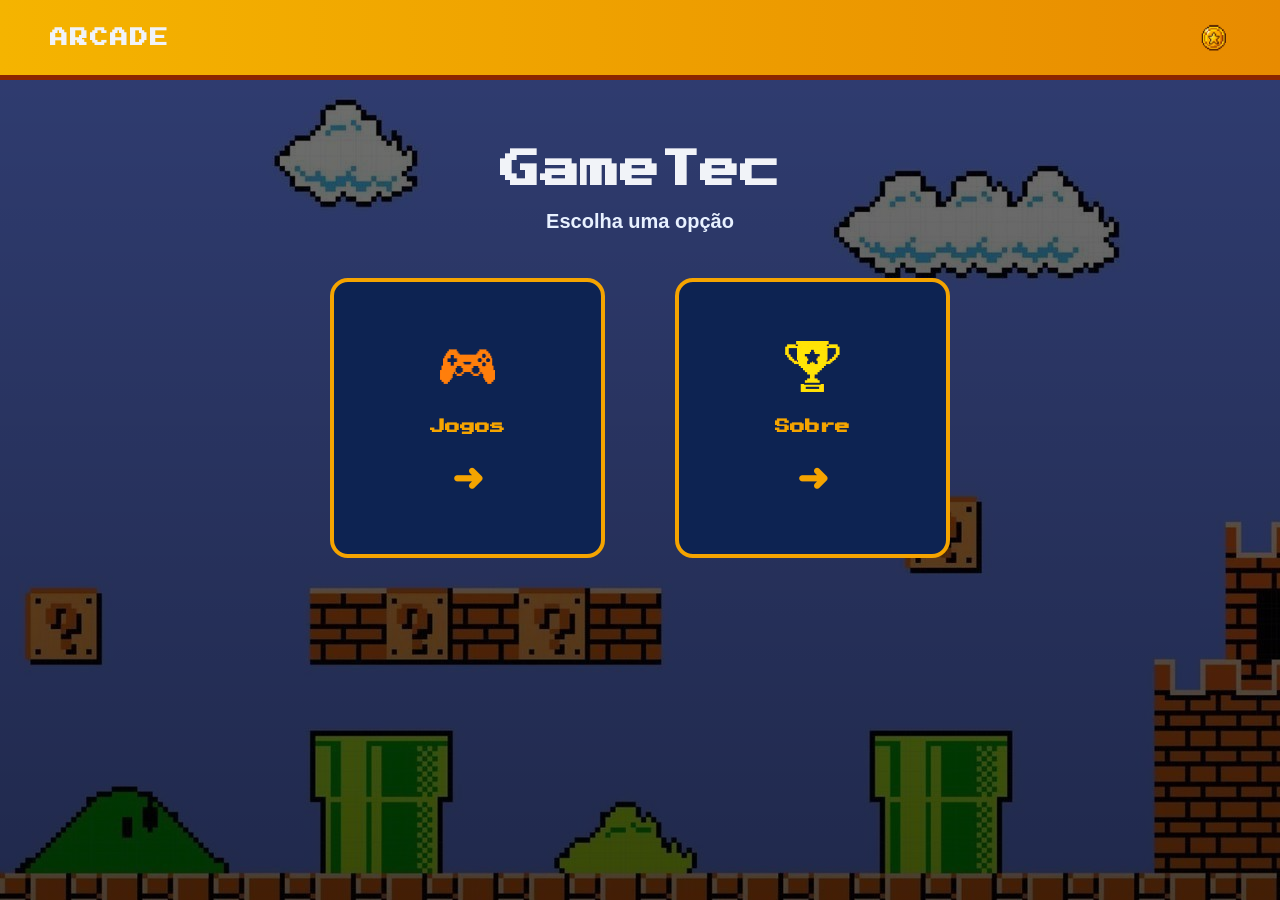
<file: index.html>
<!DOCTYPE html>
<html lang="pt-BR">
<head>
    <meta charset="UTF-8">
    <meta name="viewport" content="width=device-width, initial-scale=1.0">
    <title>Arcade</title>
    <link rel="stylesheet" href="/css/style.css">
    <link rel="preconnect" href="https://fonts.googleapis.com">
    <link rel="preconnect" href="https://fonts.gstatic.com" crossorigin>
    <link href="https://fonts.googleapis.com/css2?family=Press+Start+2P&display=swap" rel="stylesheet">
</head>
<body>
    <header class="cabecalho">
        <div class="logo">
            <h1>ARCADE</h1>
        </div>
        <div class="usuario">
            <img src="/assets/img/moeda.png" alt="Moedas" class="icone-moeda">
            
        </div>
    </header>

    <main class="inicio">
        <h1>GameTec</h1>
        <h4>Escolha uma opção</h4>

        <section class="opcoes">
            <a href="./html/jogos/jogos.html" class="card card-jogos">
                <img src="/assets/img/controle.png" alt="Ícone de jogos" class="icone-card">
                <h3>Jogos</h3>
                <span class="seta">➜</span>
            </a>

            <a href="./html/sobre/sobre.html" class="card card-sobre">
                <img src="/assets/img/trofeu.png" alt="Ícone sobre" class="icone-card">
                <h3>Sobre</h3>
                <span class="seta">➜</span>
            </a>
        </section>
    </main>
</body>
</html>
</file>
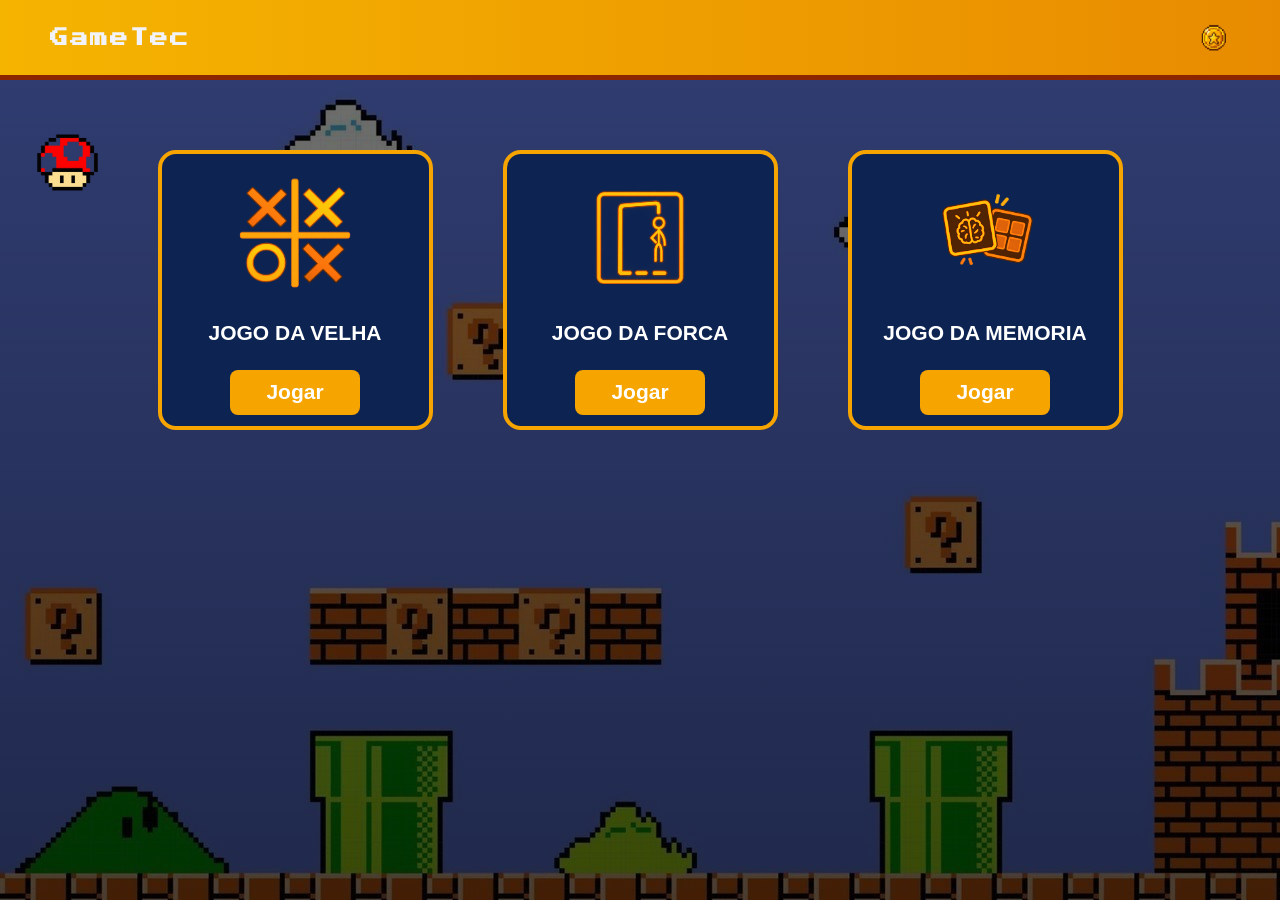
<file: html/jogos/jogos.html>
<!DOCTYPE html>
<html lang="pt-BR">

<head>
    <meta charset="UTF-8">
    <meta name="viewport" content="width=device-width, initial-scale=1.0">

    <title>Arcade</title>
    <link rel="stylesheet" href="../../css/jogos/jogos.css">
    <link rel="preconnect" href="https://fonts.googleapis.com">
    <link rel="preconnect" href="https://fonts.gstatic.com" crossorigin>
    <link href="https://fonts.googleapis.com/css2?family=Press+Start+2P&display=swap" rel="stylesheet">

</head>

<body>

    <header class="cabecalho">
        <div class="logo">
            <h1>GameTec</h1>
        </div>

        <div class="usuario">
            <img src="/assets/img/moeda.png" alt="Moedas" class="icone-moeda">
          
        </div>

    </header>

    <main class="inicio">
         <a href="../../index.html" class="voltar">
            <img src="../../assets/img/mario/voltar.png" alt="Voltar">
        </a>


        <section class="opcoes">

            <div class="card-velha">
                <img src="../../assets/img/jogodavelha.png" alt="" class="icone-velha">

                <h3>JOGO DA VELHA</h3>
                <button>
                    <a href="./velha.html">
                        <h5>Jogar</h5>
                    </a>
                </button>
            </div>



            <div class="card-forca">

                <img src="../../assets/img/forca.png" alt="" class="icone-forca">

                <h3>JOGO DA FORCA</h3>
                <button>
                    <a href="./forca.html">
                        <h5>Jogar</h5>
                    </a>
                </button>


            </div>
            <div class="card-memoria">

                <img src="../../assets/img/memoria.png" alt="" class="icone-memoria">

                <h3>JOGO DA MEMORIA</h3>
                <button>
                    <a href="./memoria.html">
                        <h5>Jogar</h5>
                    </a>
                </button>


            </div>


        </section>
    </main>
</body>

</html>
</file>
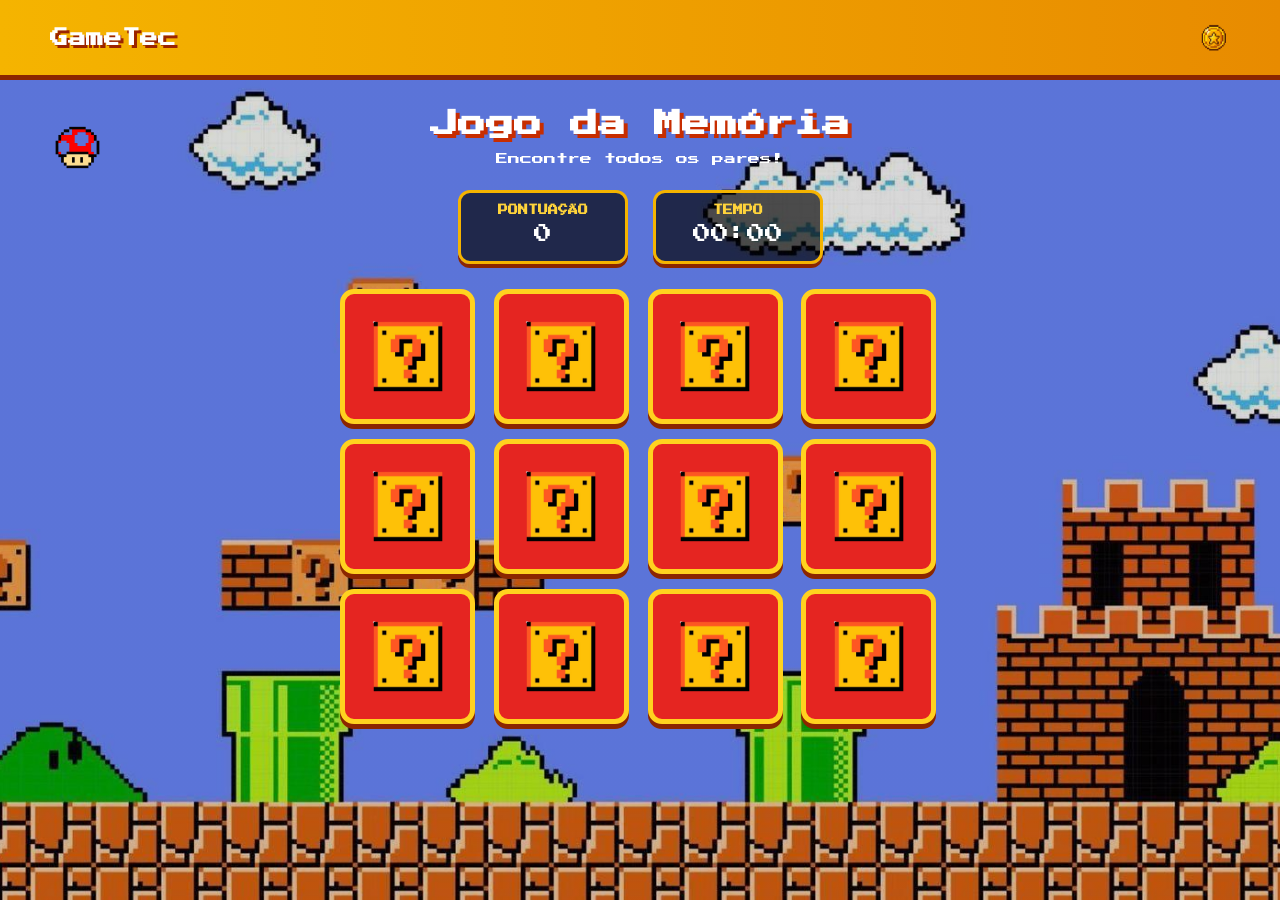
<file: html/jogos/memoria.html>
<!DOCTYPE html>
<html lang="pt-BR">
<head>
    <meta charset="UTF-8">
    <meta name="viewport" content="width=device-width, initial-scale=1.0">
    <title>Jogo da Memória</title>
    <link rel="stylesheet" href="../../css/jogos/memoria.css">
    <link rel="preconnect" href="https://fonts.googleapis.com">
    <link rel="preconnect" href="https://fonts.gstatic.com" crossorigin>
    <link
        href="https://fonts.googleapis.com/css2?family=Press+Start+2P&family=Rajdhani:wght@400;600;700&display=swap"
        rel="stylesheet">
</head>
<body>
    <audio id="musica" loop>
        <source src="../../assets/img/mario/mario.mp3" type="audio/mpeg">
    </audio>

    <header class="cabecalho">
        <div class="logo">
            <h1>GameTec</h1>
        </div>

        <div class="usuario">
            <img
                src="/assets/img/moeda.png"
                alt="Moedas"
             class="icone-moeda">
          
        </div>
    </header>
    <main class="memoria">
        <a href="./jogos.html" class="voltar">
            <img
                src="../../assets/img/mario/voltar.png"
                alt="Voltar">
        </a>
        <h1>Jogo da Memória</h1>

        <p>Encontre todos os pares!</p>

        <section class="informacoes">
            <div class="info">
                <h3>PONTUAÇÃO</h3>
                <span id="pontuacao">0</span>
            </div>

            <div class="info">
              <h3>TEMPO</h3>
                <span id="tempo">00:00</span>
            </div>
        </section>

        <section class="cartas">
            <div class="carta" data-par="mario">
                <div class="carta-interna">

                    <div class="verso">
                        <img src="../../assets/img/mario/verso.png" alt="?">
                    </div>

                    <div class="frente">
                        <img src="../../assets/img/mario/mario.jpg" alt="Mario">
                    </div>

                </div>
            </div>


            <div class="carta" data-par="luigi">
                <div class="carta-interna">
                    <div class="verso">
                        <img src="../../assets/img/mario/verso.png" alt="?">
                    </div>
                    <div class="frente">
                        <img src="../../assets/img/mario/luigi.jpg" alt="Luigi">
                    </div>
                </div>
            </div>
            <div class="carta" data-par="dino">
                <div class="carta-interna">
                    <div class="verso">
                        <img src="../../assets/img/mario/verso.png" alt="?">
                    </div>
                    <div class="frente">
                        <img src="../../assets/img/mario/dino.jpg" alt="Dino">
                    </div>
                </div>
            </div>

            <div class="carta" data-par="princesa">
                <div class="carta-interna">

                    <div class="verso">
                        <img src="../../assets/img/mario/verso.png" alt="?">
                    </div>

                    <div class="frente">
                        <img src="../../assets/img/mario/princesa.jpg" alt="Princesa">
                    </div>

                </div>
            </div>


            <div class="carta" data-par="cone">
                <div class="carta-interna">

                    <div class="verso">
                        <img src="../../assets/img/mario/verso.png" alt="?">
                    </div>

                    <div class="frente">
                        <img src="../../assets/img/mario/cone.jpg" alt="Cone">
                    </div>

                </div>
            </div>


            <div class="carta" data-par="estrela">
                <div class="carta-interna">

                    <div class="verso">
                        <img src="../../assets/img/mario/verso.png" alt="?">
                    </div>

                    <div class="frente">
                        <img src="../../assets/img/mario/estrela.jpg" alt="Estrela">
                    </div>

                </div>
            </div>


            <div class="carta" data-par="mario">
                <div class="carta-interna">
                    <div class="verso">
                        <img src="../../assets/img/mario/verso.png" alt="?">
                    </div>

                    <div class="frente">
                        <img src="../../assets/img/mario/mario.jpg" alt="Mario">
                    </div>
                </div>
            </div>

            <div class="carta" data-par="luigi">
                <div class="carta-interna">
                    <div class="verso">
                        <img src="../../assets/img/mario/verso.png" alt="?">
                    </div>
                    <div class="frente">
                        <img src="../../assets/img/mario/luigi.jpg" alt="Luigi">
                    </div>
                </div>
            </div>
            <div class="carta" data-par="dino">
                <div class="carta-interna">

                    <div class="verso">
                        <img src="../../assets/img/mario/verso.png" alt="?">
                    </div>

                    <div class="frente">
                        <img src="../../assets/img/mario/dino.jpg" alt="Dino">
                    </div>

                </div>
            </div>

            <div class="carta" data-par="princesa">
                <div class="carta-interna">
                    <div class="verso">
                        <img src="../../assets/img/mario/verso.png" alt="?">
                    </div>

                    <div class="frente">
                        <img src="../../assets/img/mario/princesa.jpg" alt="Princesa">
                    </div>

                </div>
            </div>


            <div class="carta" data-par="cone">
                <div class="carta-interna">

                    <div class="verso">
                        <img src="../../assets/img/mario/verso.png" alt="?">
                    </div>

                    <div class="frente">
                        <img src="../../assets/img/mario/cone.jpg" alt="Cone">
                    </div>

                </div>
            </div>


            <div class="carta" data-par="estrela">
                <div class="carta-interna">

                    <div class="verso">
                        <img src="../../assets/img/mario/verso.png" alt="?">
                    </div>

                    <div class="frente">
                        <img src="../../assets/img/mario/estrela.jpg" alt="Estrela">
                    </div>

                </div>
            </div>

        </section>

        <div class="resultado" id="resultado">

            <div class="resultado-card">

                <h2>PARABÉNS!</h2>

                <p>Você encontrou todos os pares!</p>

                <div class="resultado-info">

                    <div>
                        <span>Pontuação</span>
                        <strong id="pontuacaoFinal">0</strong>
                    </div>

                    <div>
                        <span>Tempo</span>
                        <strong id="tempoFinal">00:00</strong>
                    </div>

                </div>

                <div class="resultado-botoes">

                    <a href="./jogos.html" class="botao-lobby">
                        Voltar ao Lobby
                    </a>

                    <button id="jogarNovamente">
                        Jogar Novamente
                    </button>

                </div>

            </div>

        </div>

    </main>


    <script src="../../Js/memoria.js"></script>

</body>

</html>
</file>
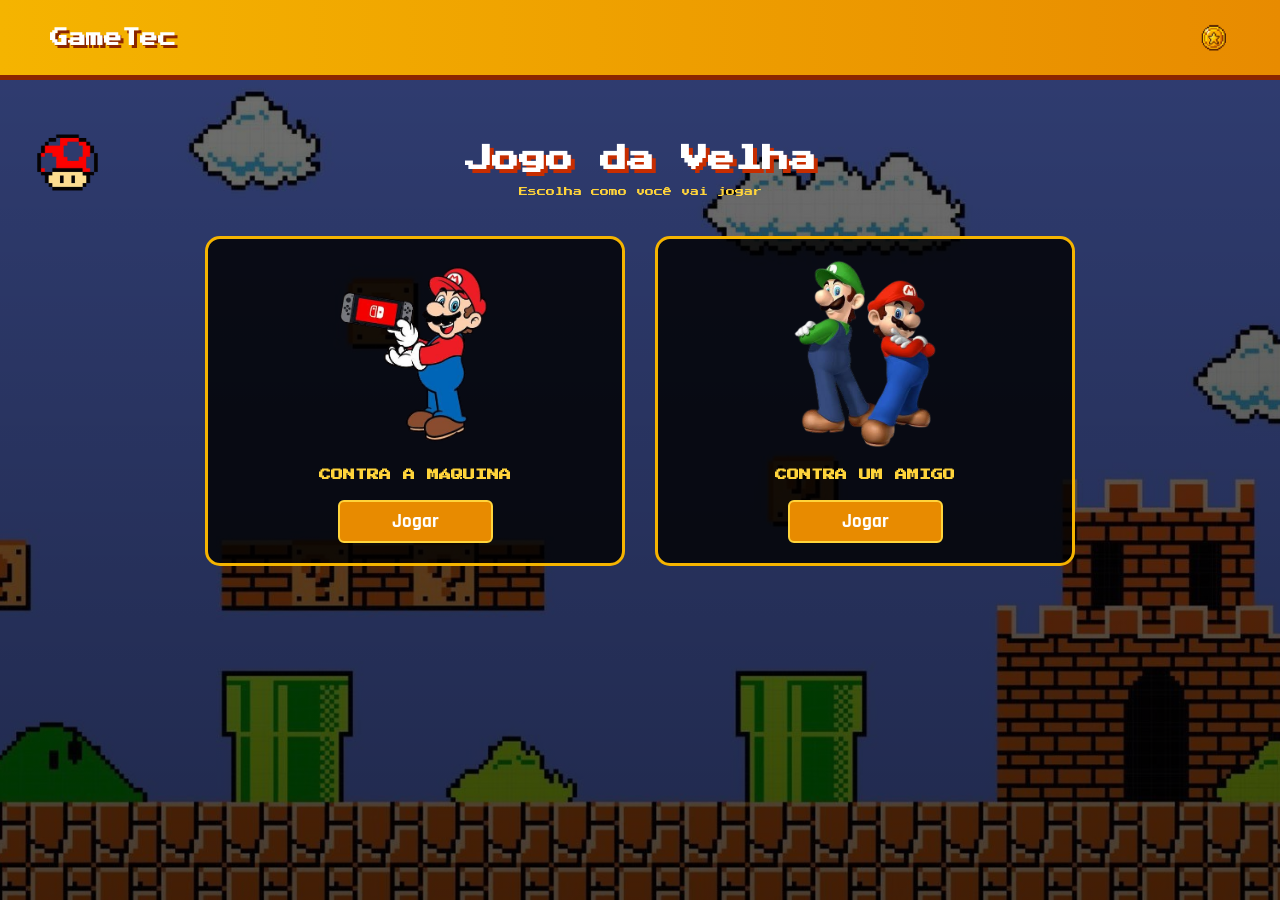
<file: html/jogos/velha.html>
<!DOCTYPE html>
<html lang="pt-BR">

<head>
    <meta charset="UTF-8">
    <meta name="viewport" content="width=device-width, initial-scale=1.0">

    <title>Jogo da Velha</title>

    <link rel="stylesheet" href="../../css/jogos/velha.css">

    <link rel="preconnect" href="https://fonts.googleapis.com">
    <link rel="preconnect" href="https://fonts.gstatic.com" crossorigin>

    <link href="https://fonts.googleapis.com/css2?family=Press+Start+2P&family=Rajdhani:wght@400;600;700&display=swap"
        rel="stylesheet">
</head>

<body>

    <header class="cabecalho">

        <div class="logo">
            <h1>GameTec</h1>
        </div>

        <div class="usuario">
            <img src="/assets/img/moeda.png" alt="Moedas" class="icone-moeda">

        </div>

    </header>

    <main class="inicio">

        <a href="./jogos.html" class="voltar">
            <img src="../../assets/img/mario/voltar.png" alt="Voltar">
        </a>

        <div id="escolha">

            <h1>Jogo da Velha</h1>

            <p>Escolha como você vai jogar</p>

            <section class="opcoes">

                <div class="card-jogo">

                    <img src="../../assets/img/mario/mario solo.png" alt="Mario jogando" class="imagem-jogo">

                    <h3>CONTRA A MÁQUINA</h3>

                    <button id="botaoMaquina">
                        Jogar
                    </button>

                </div>

                <div class="card-jogo">

                    <img src="../../assets/img/mario/vs.png" alt="Mario e Luigi jogando" class="imagem-jogo">

                    <h3>CONTRA UM AMIGO</h3>

                    <button id="botaoAmigo">
                        Jogar
                    </button>

                </div>

            </section>

        </div>

        <div id="jogo">

            <h1>Jogo da Velha</h1>

            <p id="jogador">
                Vez do jogador: X
            </p>

            <section class="tabuleiro">

                <div class="casa"></div>
                <div class="casa"></div>
                <div class="casa"></div>

                <div class="casa"></div>
                <div class="casa"></div>
                <div class="casa"></div>

                <div class="casa"></div>
                <div class="casa"></div>
                <div class="casa"></div>

            </section>

            <button id="botaoReiniciar">
                Reiniciar
            </button>

        </div>

        <div class="resultado" id="resultado">

            <div class="resultado-card">

                <img src="../../assets/img/mario/voltar.png" alt="Estrela" class="icone-resultado">

                <h2 id="resultadoTitulo">
                    PARABÉNS!
                </h2>

                <p id="resultadoMensagem">
                    Você venceu!
                </p>

                <div class="resultado-botoes">

                    <button id="jogarNovamente">
                        Jogar Novamente
                    </button>

                    <a href="./jogos.html" class="botao-lobby">
                        Voltar ao Lobby
                    </a>

                </div>

            </div>

        </div>

    </main>

    <script src="../../Js/velha.js"></script>

</body>

</html>
</file>
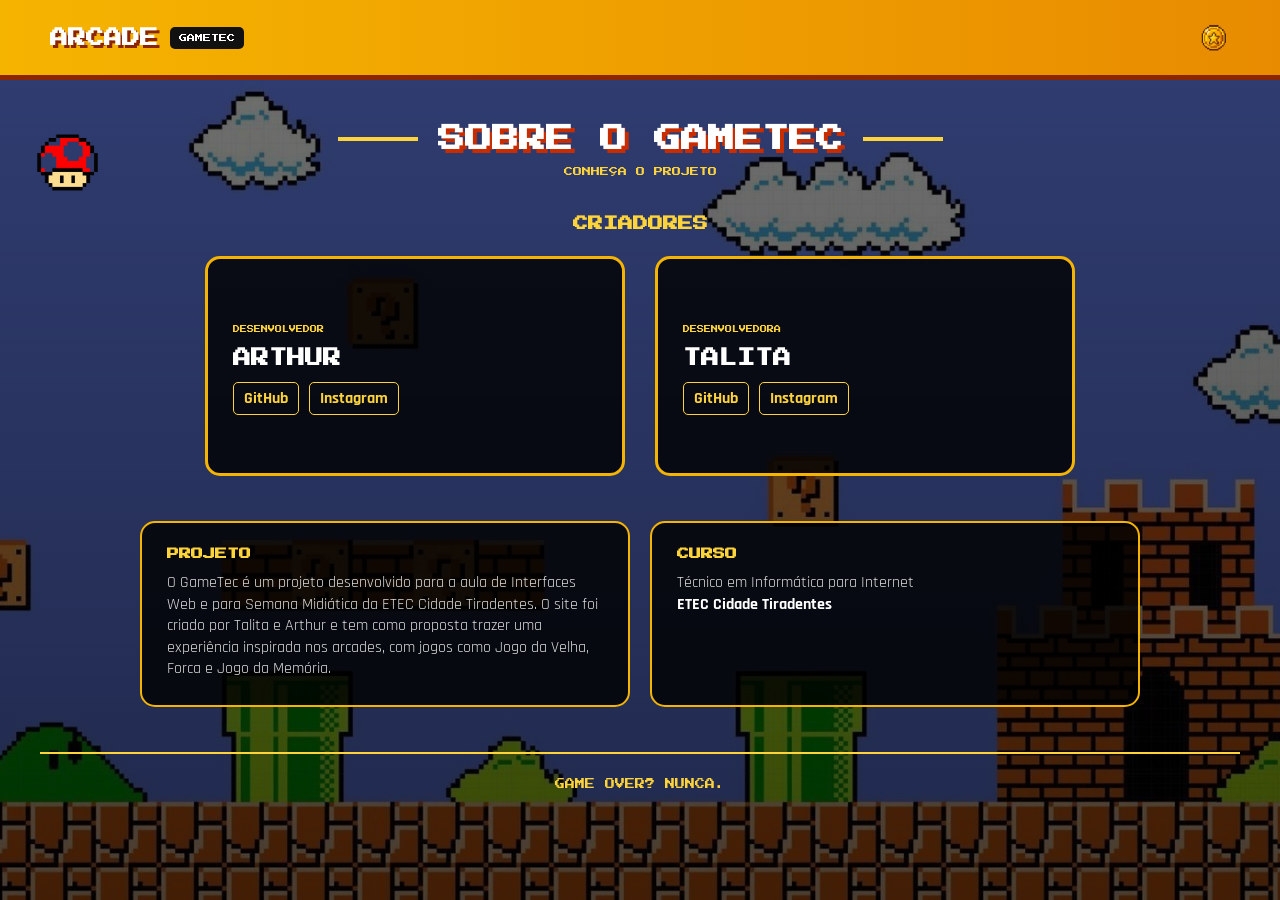
<file: html/sobre/sobre.html>
<!DOCTYPE html>
<html lang="pt-BR">

<head>
    <meta charset="UTF-8">
    <meta name="viewport" content="width=device-width, initial-scale=1.0">
    <title>Sobre - GameTec</title>
    <link rel="stylesheet" href="../../css/sobre.css">
    <link href="https://fonts.googleapis.com/css2?family=Press+Start+2P&family=Rajdhani:wght@400;600;700&display=swap"
        rel="stylesheet">
</head>

<body>

    <header class="cabecalho">
        <div class="logo">
            <h1>ARCADE</h1>
            <span>GAMETEC</span>
        </div>
        <div class="usuario">
            <img src="../../assets/img/moeda.png" class="icone-moeda" alt="Moeda">
           
        </div>
    </header>

    <main class="sobre">

        <a href="../../index.html" class="voltar">
            <img src="../../assets/img/mario/voltar.png" alt="Voltar">
        </a>

        <div class="titulo">
            <span class="linha"></span>
            <h1>SOBRE O GAMETEC</h1>
            <span class="linha"></span>
        </div>

        <p class="descricao">CONHEÇA O PROJETO</p>

        <section class="secao">
            <h2 class="titulo-secao">CRIADORES</h2>

            <div class="criadores">
                <div class="criador">
                   
                    <div class="criador-info">
                        <span class="cargo">DESENVOLVEDOR</span>
                        <h3>ARTHUR</h3>
                        <div class="social">
                            <a href="https://github.com/ArthurBkos" target="_blank">GitHub</a>
                            <a href="https://www.instagram.com/eo_santoss_777" target="_blank">Instagram</a>
                        </div>
                    </div>
                </div>

                <div class="criador">
                  
                    <div class="criador-info">
                        <span class="cargo">DESENVOLVEDORA</span>
                        <h3>TALITA</h3>
                       
                        <div class="social">
                            <a href="https://github.com/taalmeida04" target="_blank">GitHub</a>
                            <a href="https://www.instagram.com/taalmd" target="_blank">Instagram</a>
                        </div>
                    </div>
                </div>
            </div>
        </section>

        <section class="informacoes">
            <div class="info-card">
              
                <div>
                    <h2>PROJETO</h2>
                    <p>O GameTec é um projeto desenvolvido para a aula de Interfaces Web e para Semana
                        Midiática da ETEC Cidade Tiradentes. O site foi criado por Talita e Arthur e tem como proposta
                        trazer uma experiência inspirada nos arcades, com jogos como Jogo da Velha, Forca e Jogo da
                        Memória.</p>
                </div>
            </div>

            <div class="info-card">
               
                <div>
                    <h2>CURSO</h2>
                    <p>Técnico em Informática para Internet<br><strong>ETEC Cidade Tiradentes</strong></p>
                </div>
            </div>

        </section>

        <footer class="rodape-sobre">
            <span>GAME OVER? NUNCA.</span>
        </footer>

    </main>

</body>

</html>
</file>
<file: css/style.css>
* {
    margin: 0;
    padding: 0;
    box-sizing: border-box;
}

body {
    min-height: 100vh;
    background: linear-gradient(rgba(0, 0, 0, .55), rgba(0, 0, 0, .7)), url("../assets/img/mario/fundo mari 1.jpg");
    color: #fff;
    font-family: 'Rajdhani', sans-serif;
}

.cabecalho {
    width: 100%;
    height: 80px;
    background: linear-gradient(90deg, #f5b400, #e88b00);
    border-bottom: 5px solid #8b2600;
    display: flex;
    align-items: center;
    justify-content: space-between;
    padding: 0 50px;
}

.logo h1 {
    font-family: 'Press Start 2P', cursive;
    font-size: 18px;
    color: #F1F3F8;
    letter-spacing: 2px;
}

.usuario {
    display: flex;
    align-items: center;
    gap: 8px;
}

.icone-moeda {
    width: 32px;
    height: 32px;
    object-fit: contain;
}

.usuario span {
    font-family: 'Press Start 2P', cursive;
    font-size: 12px;
    color: #F1F3F8;
}

.inicio {
    min-height: calc(100vh - 80px);
    display: flex;
    flex-direction: column;
    align-items: center;
    padding-top: 70px;
}

.inicio h4 {
    font-family: "Poppins", sans-serif;
    font-size: 20px;
    font-weight: 600;
    color: #E8F1FF;
    margin-bottom: 45px;
}

.inicio h1 {
    font-family: 'Press Start 2P', cursive;
    font-size: 40px;
    color: #F1F3F8;
    margin-bottom: 20px;
}

.opcoes {
    display: flex;
    justify-content: center;
    align-items: stretch;
    gap: 70px;
    width: 100%;
}

.card {
    width: 275px;
    height: 280px;
    background-color: #0d2352;
    border: 4px solid #f5a400;
    border-radius: 18px;
    display: flex;
    flex-direction: column;
    align-items: center;
    justify-content: center;
    text-decoration: none;
    transition: 0.2s ease;
}

.card h3,
.card .seta {
    color: #f5a400;
}

.icone-card {
    width: 55px;
    height: 55px;
    object-fit: contain;
    margin-bottom: 25px;
    filter: sepia(1) saturate(8) hue-rotate(355deg) brightness(1.1);
}

.card h3 {
    font-family: 'Press Start 2P', cursive;
    font-size: 15px;
    text-align: center;
    margin-bottom: 25px;
}

.card .seta {
    font-family: Arial, sans-serif;
    font-size: 38px;
    font-weight: bold;
    line-height: 1;
}

.card:hover {
    transform: translateY(-5px);
}

@media screen and (max-width: 1024px) {
    .cabecalho {
        padding: 0 30px;
    }

    .inicio {
        padding: 60px 25px 40px;
    }

    .inicio h1 {
        font-size: 32px;
        text-align: center;
    }

    .opcoes {
        gap: 30px;
        flex-wrap: wrap;
    }

    .card {
        width: 250px;
        height: 260px;
    }
}

/* CELULARES */
@media screen and (max-width: 600px) {
    .cabecalho {
        height: 70px;
        padding: 0 15px;
        border-bottom-width: 4px;
    }

    .logo h1 {
        font-size: 12px;
        letter-spacing: 1px;
    }

    .usuario {
        gap: 5px;
    }

    .icone-moeda {
        width: 24px;
        height: 24px;
    }

    .usuario span {
        font-size: 9px;
    }

    .inicio {
        min-height: calc(100vh - 70px);
        padding: 45px 15px 35px;
    }

    .inicio h4 {
        font-size: 16px;
        text-align: center;
        margin-bottom: 30px;
    }

    .inicio h1 {
        font-size: 22px;
        line-height: 1.5;
        text-align: center;
        margin-bottom: 30px;
    }

    .opcoes {
        flex-direction: column;
        align-items: center;
        gap: 20px;
    }

    .card {
        width: 100%;
        max-width: 300px;
        height: 220px;
        border-width: 3px;
        border-radius: 14px;
    }

    .icone-card {
        width: 45px;
        height: 45px;
        margin-bottom: 20px;
    }

    .card h3 {
        font-size: 11px;
        line-height: 1.8;
        margin-bottom: 15px;
        padding: 0 10px;
    }

    .card .seta {
        font-size: 30px;
    }
}

/* CELULARES PEQUENOS */
@media screen and (max-width: 360px) {
    .cabecalho {
        padding: 0 10px;
    }

    .logo h1 {
        font-size: 10px;
    }

    .usuario span {
        font-size: 8px;
    }

    .icone-moeda {
        width: 20px;
        height: 20px;
    }

    .inicio h1 {
        font-size: 18px;
    }

    .inicio h4 {
        font-size: 14px;
    }

    .card {
        max-width: 270px;
        height: 200px;
    }

    .card h3 {
        font-size: 10px;
    }
}
</file>
<file: css/jogos/jogos.css>
* {
    margin: 0;
    padding: 0;
    box-sizing: border-box;
}

body {
    min-height: 100vh;
    background: linear-gradient(rgba(0, 0, 0, .55), rgba(0, 0, 0, .7)), url("../../assets/img/mario/fundo\ mari\ 1.jpg");
    color: #fff;
    font-family: 'Rajdhani', sans-serif;
}

.cabecalho {
    width: 100%;
    height: 80px;
    background: linear-gradient(90deg, #f5b400, #e88b00);
    border-bottom: 5px solid #8b2600;
    display: flex;
    align-items: center;
    justify-content: space-between;
    padding: 0 50px;
}

.logo h1 {
    font-family: 'Press Start 2P', cursive;
    font-size: 18px;
    color: #F1F3F8;
    letter-spacing: 2px;
}

.usuario {
    display: flex;
    align-items: center;
    gap: 8px;
}

.icone-moeda {
    width: 32px;
    height: 32px;
    object-fit: contain;
}

.usuario span {
    font-family: 'Press Start 2P', cursive;
    font-size: 12px;
    color: #F1F3F8;
}

.inicio {
    position: relative;
    min-height: calc(100vh - 80px);
    display: flex;
    flex-direction: column;
    align-items: center;
    padding-top: 70px;
}

.voltar {
    position: absolute;
    top: 25px;
    left: 35px;
    z-index: 10;
}

.voltar img {
    width: 65px;
}

.voltar:hover img {
    transform: scale(1.1);
}

.inicio h1 {
    font-family: 'Press Start 2P', cursive;
    font-size: 21px;
    color: #fff;
    letter-spacing: 2px;
    margin-bottom: 50px;
}

.opcoes {
    display: flex;
    justify-content: center;
    align-items: stretch;
    gap: 70px;
    width: 100%;
}

.card-velha,
.card-forca,
.card-memoria {
    width: 275px;
    height: 280px;
    background-color: #0d2352;
    border: 4px solid #f5a400;
    border-radius: 18px;
    display: flex;
    flex-direction: column;
    align-items: center;
    justify-content: center;
    transition: 0.2s ease;
}

.card-velha:hover,
.card-forca:hover,
.card-memoria:hover {
    transform: translateY(-5px);
}

.icone-velha,
.icone-forca,
.icone-memoria {
    width: 130px;
    height: 130px;
    object-fit: contain;
    margin-bottom: 25px;
    filter: sepia(1) saturate(8) hue-rotate(355deg) brightness(1.1);
}

.card-velha h3,
.card-forca h3,
.card-memoria h3 {
    font-family: 'Rajdhani', sans-serif;
    font-size: 21px;
    font-weight: 700;
    color: #fff;
    margin-bottom: 25px;
}

.card-velha button,
.card-forca button,
.card-memoria button {
    width: 130px;
    height: 45px;
    background-color: #f5a400;
    border: none;
    border-radius: 8px;
    cursor: pointer;
    transition: 0.2s ease;
}

.card-velha button:hover,
.card-forca button:hover,
.card-memoria button:hover {
    background-color: #e88b00;
    transform: translateY(-2px);
}

.card-velha button a,
.card-forca button a,
.card-memoria button a {
    width: 100%;
    height: 100%;
    display: flex;
    align-items: center;
    justify-content: center;
    text-decoration: none;
}

.card-velha button h5,
.card-forca button h5,
.card-memoria button h5 {
    margin: 0;
    font-family: 'Rajdhani', sans-serif;
    font-size: 21px;
    font-weight: 700;
    color: #fff;
}

@media screen and (max-width: 1024px) {
    .cabecalho {
        padding: 0 30px;
    }

    .inicio {
        padding: 80px 25px 40px;
    }

    .inicio h1 {
        font-size: 19px;
        text-align: center;
        line-height: 1.8;
        margin-bottom: 35px;
    }

    .voltar {
        left: 20px;
        top: 20px;
    }

    .voltar img {
        width: 55px;
    }

    .opcoes {
        gap: 25px;
        flex-wrap: wrap;
        padding: 0 20px;
    }

    .card-velha,
    .card-forca,
    .card-memoria {
        width: 250px;
        height: 260px;
    }

    .icone-velha,
    .icone-forca,
    .icone-memoria {
        width: 110px;
        height: 110px;
    }
}

/* CELULARES */
@media screen and (max-width: 600px) {
    .cabecalho {
        height: 70px;
        padding: 0 15px;
        border-bottom-width: 4px;
    }

    .logo h1 {
        font-size: 12px;
        letter-spacing: 1px;
    }

    .usuario {
        gap: 5px;
    }

    .icone-moeda {
        width: 24px;
        height: 24px;
    }

    .usuario span {
        font-size: 9px;
    }

    .inicio {
        min-height: calc(100vh - 70px);
        padding: 100px 15px 35px;
    }

    .voltar {
        top: 20px;
        left: 15px;
    }

    .voltar img {
        width: 45px;
    }

    .inicio h1 {
        font-size: 15px;
        line-height: 1.8;
        letter-spacing: 1px;
        text-align: center;
        margin-bottom: 30px;
    }

    .opcoes {
        flex-direction: column;
        align-items: center;
        gap: 22px;
        padding: 0;
    }

    .card-velha,
    .card-forca,
    .card-memoria {
        width: 100%;
        max-width: 300px;
        height: 240px;
        border-width: 3px;
        border-radius: 15px;
    }

    .icone-velha,
    .icone-forca,
    .icone-memoria {
        width: 105px;
        height: 105px;
        margin-bottom: 15px;
    }

    .card-velha h3,
    .card-forca h3,
    .card-memoria h3 {
        font-size: 19px;
        margin-bottom: 18px;
    }

    .card-velha button,
    .card-forca button,
    .card-memoria button {
        width: 120px;
        height: 42px;
    }

    .card-velha button h5,
    .card-forca button h5,
    .card-memoria button h5 {
        font-size: 19px;
    }
}

/* CELULARES PEQUENOS */
@media screen and (max-width: 360px) {
    .cabecalho {
        padding: 0 10px;
    }

    .logo h1 {
        font-size: 10px;
    }

    .usuario span {
        font-size: 8px;
    }

    .icone-moeda {
        width: 20px;
        height: 20px;
    }

    .inicio {
        padding-left: 12px;
        padding-right: 12px;
    }

    .inicio h1 {
        font-size: 12px;
    }

    .voltar img {
        width: 40px;
    }

    .card-velha,
    .card-forca,
    .card-memoria {
        max-width: 270px;
        height: 220px;
    }

    .icone-velha,
    .icone-forca,
    .icone-memoria {
        width: 90px;
        height: 90px;
    }

    .card-velha h3,
    .card-forca h3,
    .card-memoria h3 {
        font-size: 17px;
    }
}
</file>
<file: css/jogos/memoria.css>
* {
    margin: 0;
    padding: 0;
    box-sizing: border-box;
}

body {
    min-height: 100vh;

    background-image:
        linear-gradient(
            rgba(0, 0, 0, 0.15),
            rgba(0, 0, 0, 0.15)
        ),
        url("../../assets/img/mario/fundo mari 1.jpg");

    background-size: cover;
    background-position: center;
    background-attachment: fixed;

    color: #ffffff;

    font-family: 'Rajdhani', sans-serif;
}


/* CABEÇALHO */

.cabecalho {
    width: 100%;
    height: 80px;

    background: linear-gradient(
        90deg,
        #f5b400,
        #e88b00
    );

    display: flex;
    align-items: center;
    justify-content: space-between;

    padding: 0 50px;

    border-bottom: 5px solid #8b2600;
}

.logo h1 {
    font-family: 'Press Start 2P', cursive;
    font-size: 18px;

    color: #ffffff;

    text-shadow:
        3px 3px 0 #9b2400;
}

.usuario {
    display: flex;
    align-items: center;

    gap: 8px;
}

.icone-moeda {
    width: 32px;
    height: 32px;

    object-fit: contain;
}

.usuario span {
    font-family: 'Press Start 2P', cursive;

    font-size: 12px;

    color: #ffffff;

    text-shadow: 2px 2px 0 #9b2400;
}


/* ÁREA DO JOGO */

.memoria {
    min-height: calc(100vh - 80px);

    padding: 25px 40px 50px;

    text-align: center;

    position: relative;
}


/* BOTÃO COGUMELO */

.voltar {
    position: absolute;

    left: 35px;
    top: 25px;

    width: 85px;
    height: 85px;

    display: flex;
    align-items: center;
    justify-content: center;

    transition: 0.2s;
}

.voltar img {
    width: 85px;
    height: 85px;

    object-fit: contain;

    border-radius: 50%;
}

.voltar:hover {
    transform: scale(1.12);
}


/* TÍTULO */

.memoria > h1 {
    font-family: 'Press Start 2P', cursive;

    font-size: 28px;

    color: #ffffff;

    margin-top: 5px;
    margin-bottom: 15px;

    text-shadow:
        4px 4px 0 #c72d00;
}

.memoria > p {
    font-family: 'Press Start 2P', cursive;

    font-size: 12px;

    margin-bottom: 25px;

    color: #fff;
}


/* INFORMAÇÕES */

.informacoes {
    display: flex;

    justify-content: center;

    gap: 25px;

    margin-bottom: 25px;
}

.info {
    min-width: 170px;

    padding: 12px 25px;

    background: rgba(0, 0, 0, 0.65);

    border: 3px solid #f5b400;

    border-radius: 12px;

    box-shadow:
        0 4px 0 #8b2600;
}

.info h3 {
    font-family: 'Press Start 2P', cursive;

    font-size: 10px;

    margin-bottom: 10px;

    color: #ffd43b;
}

.info span {
    font-family: 'Press Start 2P', cursive;

    font-size: 18px;

    color: #ffffff;
}


/* CARTAS */

.cartas {
    width: 600px;

    margin: 0 auto;

    display: grid;

    grid-template-columns: repeat(4, 1fr);

    gap: 15px;
}


/* CARTA */

.carta {
    width: 135px;
    height: 135px;

    perspective: 1000px;

    cursor: pointer;
}


/* PARTE INTERNA */

.carta-interna {
    width: 100%;
    height: 100%;

    position: relative;

    transform-style: preserve-3d;

    transition: transform 0.6s;
}


/* CARTA VIRADA */

.carta.virada .carta-interna,
.carta.acertada .carta-interna {
    transform: rotateY(180deg);
}


/* FRENTE E VERSO */

.frente,
.verso {
    width: 100%;
    height: 100%;

    position: absolute;

    top: 0;
    left: 0;

    backface-visibility: hidden;

    border-radius: 14px;

    overflow: hidden;

    display: flex;
    align-items: center;
    justify-content: center;
}


/* VERSO */

.verso {
    background-color: #e52521;

    border: 5px solid #ffd21f;

    box-shadow:
        0 5px 0 #8b2600;
}

.verso img {
    width: 80%;
    height: 80%;

    object-fit: contain;
}


/* FRENTE */

.frente {
    background-color: #ffffff;

    border: 5px solid #f5b400;

    transform: rotateY(180deg);

    box-shadow:
        0 5px 0 #8b2600;
}

.frente img {
    width: 82%;
    height: 82%;

    object-fit: contain;
}


/* CARTA ACERTADA */

.carta.acertada .frente {
    border-color: #38b000;

    box-shadow:
        0 0 15px #38b000,
        0 5px 0 #237500;
}

.carta.acertada {
    cursor: default;
}


/* TELA FINAL */

.resultado {
    position: fixed;

    top: 0;
    left: 0;

    width: 100%;
    height: 100%;

    display: none;

    align-items: center;
    justify-content: center;

    background: rgba(0, 0, 0, 0.75);

    z-index: 10;
}

.resultado.mostrar {
    display: flex;
}


/* CARD FINAL */

.resultado-card {
    width: 450px;

    padding: 35px;

    background: #f5b400;

    border: 6px solid #8b2600;

    border-radius: 20px;

    text-align: center;

    box-shadow:
        0 10px 0 #5f1b00,
        0 0 30px rgba(0, 0, 0, 0.8);

    animation: aparecer 0.4s ease;
}

.resultado-card h2 {
    font-family: 'Press Start 2P', cursive;

    font-size: 22px;

    color: #ffffff;

    text-shadow:
        3px 3px 0 #c72d00;

    margin-bottom: 20px;
}

.resultado-card > p {
    font-family: 'Rajdhani', sans-serif;

    font-size: 22px;

    font-weight: 700;

    color: #ffffff;

    margin-bottom: 25px;
}


/* RESULTADO */

.resultado-info {
    display: flex;

    justify-content: center;

    gap: 20px;

    margin-bottom: 30px;
}

.resultado-info div {
    background: #ffffff;

    padding: 15px 20px;

    border-radius: 10px;

    min-width: 140px;
}

.resultado-info span {
    display: block;

    font-size: 15px;

    font-weight: 700;

    color: #333;

    margin-bottom: 8px;
}

.resultado-info strong {
    font-family: 'Press Start 2P', cursive;

    font-size: 18px;

    color: #e52521;
}


/* BOTÕES */

.resultado-botoes {
    display: flex;

    justify-content: center;

    gap: 15px;
}

.botao-lobby,
#jogarNovamente {
    min-width: 160px;

    padding: 13px 15px;

    border: 3px solid #8b2600;

    border-radius: 9px;

    background: #e52521;

    color: #ffffff;

    font-family: 'Rajdhani', sans-serif;

    font-size: 18px;

    font-weight: 700;

    text-decoration: none;

    cursor: pointer;

    box-shadow: 0 4px 0 #721b00;

    transition: 0.15s;
}

.botao-lobby:hover,
#jogarNovamente:hover {
    transform: translateY(-2px);

    background: #ff302b;
}


/* ANIMAÇÃO DO CARD */

@keyframes aparecer {

    from {
        transform: scale(0.8);
        opacity: 0;
    }

    to {
        transform: scale(1);
        opacity: 1;
    }

}


/* RESPONSIVIDADE */

@media (max-width: 750px) {

    .cartas {
        width: 100%;

        grid-template-columns: repeat(3, 115px);

        justify-content: center;
    }

    .carta {
        width: 115px;
        height: 115px;
    }

    .voltar {
        width: 65px;
        height: 65px;

        left: 15px;
        top: 20px;
    }

    .voltar img {
        width: 65px;
        height: 65px;
    }

    .memoria > h1 {
        font-size: 20px;

        margin-top: 20px;
    }

}


@media (max-width: 500px) {

    .cabecalho {
        padding: 0 20px;
    }

    .cartas {
        grid-template-columns: repeat(3, 90px);

        gap: 10px;
    }

    .carta {
        width: 90px;
        height: 90px;
    }

    .informacoes {
        gap: 10px;
    }

    .info {
        min-width: 130px;

        padding: 10px;
    }

    .resultado-card {
        width: 90%;

        padding: 25px 15px;
    }

    .resultado-botoes {
        flex-direction: column;
    }

}
</file>
<file: css/jogos/velha.css>
* {
    margin: 0;
    padding: 0;
    box-sizing: border-box;
}

body {
    min-height: 100vh;
    background: linear-gradient(rgba(0, 0, 0, .55), rgba(0, 0, 0, .7)), url("../../assets/img/mario/fundo mari 1.jpg");
    background-size: cover;
    background-position: center;
    background-attachment: fixed;
    color: white;
    font-family: 'Rajdhani', sans-serif;
}

.cabecalho {
    height: 80px;
    padding: 0 50px;
    display: flex;
    align-items: center;
    justify-content: space-between;
    background: linear-gradient(90deg, #f5b400, #e88b00);
    border-bottom: 5px solid #8b2600;
}

.logo {
    display: flex;
    align-items: center;
    gap: 12px;
}

.logo h1,
.usuario span {
    font-family: 'Press Start 2P', cursive;
    text-shadow: 3px 3px #8b2600;
}

.logo h1 {
    font-size: 18px;
}

.usuario {
    display: flex;
    align-items: center;
    gap: 8px;
}

.icone-moeda {
    width: 32px;
}

.usuario span {
    font-size: 12px;
}

.inicio {
    min-height: calc(100vh - 80px);
    padding: 45px 40px 30px;
    text-align: center;
    position: relative;
}

.voltar {
    position: absolute;
    top: 25px;
    left: 35px;
}

.voltar img {
    width: 65px;
    transition: .2s ease;
}

.voltar:hover img {
    transform: scale(1.1);
}

.icone-resultado {
    width: 80px;
    height: 80px;
    object-fit: contain;
    margin-bottom: 15px;
}

#escolha {
    width: 100%;
    margin-top: 20px;
}

#escolha h1 {
    margin-bottom: 15px;
    font-family: 'Press Start 2P', cursive;
    font-size: 27px;
    text-shadow: 4px 4px #c72d00;
}

#escolha p {
    margin-bottom: 40px;
    color: #ffd43b;
    font-family: 'Press Start 2P', cursive;
    font-size: 9px;
}

.opcoes {
    display: flex;
    justify-content: center;
    gap: 30px;
    max-width: 1000px;
    margin: auto;
}

.card-jogo {
    width: 420px;
    min-height: 330px;
    padding: 20px;
    display: flex;
    flex-direction: column;
    align-items: center;
    justify-content: space-between;
    background: rgba(0, 0, 0, .8);
    border: 3px solid #f5b400;
    border-radius: 15px;
    transition: .2s ease;
}

.card-jogo:hover {
    transform: translateY(-5px);
}

.imagem-jogo {
    width: 100%;
    height: 190px;
    object-fit: contain;
    border-radius: 10px;
}

.card-jogo h3 {
    color: #ffd43b;
    font-family: 'Press Start 2P', cursive;
    font-size: 12px;
    line-height: 1.5;
    margin: 10px 0;
}

.card-jogo button {
    width: 155px;
    height: 43px;
    background: #e88b00;
    border: 2px solid #ffd43b;
    border-radius: 6px;
    color: white;
    font-family: 'Rajdhani', sans-serif;
    font-size: 19px;
    font-weight: 700;
    cursor: pointer;
    transition: .2s ease;
}

.card-jogo button:hover {
    background: #f5b400;
    transform: translateY(-2px);
}

#jogo {
    display: none;
    width: 100%;
    margin-top: 20px;
}

#jogo h1 {
    margin-bottom: 15px;
    font-family: 'Press Start 2P', cursive;
    font-size: 27px;
    text-shadow: 4px 4px #c72d00;
}

#jogador {
    margin-bottom: 25px;
    color: #ffd43b;
    font-family: 'Press Start 2P', cursive;
    font-size: 10px;
}

.tabuleiro {
    width: max-content;
    margin: auto;
    padding: 8px;
    display: grid;
    grid-template-columns: repeat(3, 100px);
    grid-template-rows: repeat(3, 100px);
    gap: 7px;
    background: #f5b400;
    border: 4px solid #8b2600;
    border-radius: 10px;
    box-shadow: 0 8px 0 #8b2600;
}

.casa {
    width: 100px;
    height: 100px;
    display: flex;
    align-items: center;
    justify-content: center;
    background: rgba(0, 0, 0, .8);
    border: 2px solid #ffd43b;
    border-radius: 7px;
    color: white;
    font-family: 'Press Start 2P', cursive;
    font-size: 32px;
    cursor: pointer;
    transition: .2s ease;
}

.casa:hover {
    background: #e88b00;
    transform: scale(1.03);
}

#botaoReiniciar {
    width: 155px;
    height: 43px;
    margin-top: 30px;
    background: #e88b00;
    border: 2px solid #ffd43b;
    border-radius: 6px;
    color: white;
    font-family: 'Rajdhani', sans-serif;
    font-size: 19px;
    font-weight: 700;
    cursor: pointer;
    transition: .2s ease;
}

#botaoReiniciar:hover {
    background: #f5b400;
    transform: translateY(-2px);
}

.resultado {
    display: none;
    position: fixed;
    inset: 0;
    align-items: center;
    justify-content: center;
    background: rgba(0, 0, 0, .75);
    z-index: 10;
}

.resultado-card {
    width: 380px;
    padding: 30px;
    text-align: center;
    background: rgba(0, 0, 0, .9);
    border: 3px solid #f5b400;
    border-radius: 15px;
    box-shadow: 0 8px 0 #8b2600;
}

.resultado-card h2 {
    margin-bottom: 20px;
    color: #ffd43b;
    font-family: 'Press Start 2P', cursive;
    font-size: 18px;
    text-shadow: 3px 3px #c72d00;
}

.resultado-card p {
    margin-bottom: 25px;
    color: #ddd;
    font-size: 20px;
    font-weight: 700;
}

.resultado-botoes {
    display: flex;
    flex-direction: column;
    gap: 12px;
}

.resultado-botoes button,
.botao-lobby {
    width: 100%;
    min-height: 43px;
    display: flex;
    align-items: center;
    justify-content: center;
    background: #e88b00;
    border: 2px solid #ffd43b;
    border-radius: 6px;
    color: white;
    font-family: 'Rajdhani', sans-serif;
    font-size: 18px;
    font-weight: 700;
    text-decoration: none;
    cursor: pointer;
    transition: .2s ease;
}

.resultado-botoes button:hover,
.botao-lobby:hover {
    background: #f5b400;
    transform: translateY(-2px);
}

@media (max-width: 850px) {
    .cabecalho {
        padding: 0 25px;
    }

    .inicio {
        padding: 70px 25px 30px;
    }

    .voltar {
        top: 15px;
        left: 20px;
    }

    .voltar img {
        width: 60px;
    }

    .opcoes {
        flex-direction: column;
        align-items: center;
        gap: 25px;
    }

    .card-jogo {
        width: 90%;
        max-width: 420px;
    }

    #escolha h1,
    #jogo h1 {
        font-size: 23px;
    }

    .resultado-card {
        width: 85%;
        max-width: 380px;
    }
}

/* CELULARES */
@media (max-width: 600px) {
    .cabecalho {
        height: 70px;
        padding: 0 15px;
    }

    .logo {
        gap: 6px;
    }

    .logo h1 {
        font-size: 13px;
    }

    .usuario {
        gap: 5px;
    }

    .icone-moeda {
        width: 24px;
    }

    .usuario span {
        font-size: 9px;
    }

    .inicio {
        min-height: calc(100vh - 70px);
        padding: 85px 15px 30px;
    }

    .voltar {
        top: 12px;
        left: 12px;
    }

    .voltar img {
        width: 55px;
    }

    .icone-resultado {
        width: 65px;
        height: 65px;
    }

    #escolha,
    #jogo {
        margin-top: 15px;
    }

    #escolha h1,
    #jogo h1 {
        font-size: 17px;
        line-height: 1.7;
    }

    #escolha p {
        font-size: 8px;
        line-height: 1.8;
        margin-bottom: 25px;
    }

    .opcoes {
        gap: 20px;
    }

    .card-jogo {
        width: 100%;
        min-height: 280px;
        padding: 15px;
    }

    .imagem-jogo {
        height: 150px;
    }

    .card-jogo h3 {
        font-size: 10px;
    }

    .card-jogo button,
    #botaoReiniciar {
        width: 145px;
        height: 42px;
        font-size: 17px;
    }

    #jogador {
        font-size: 8px;
        line-height: 1.8;
        margin-bottom: 20px;
    }

    .tabuleiro {
        grid-template-columns: repeat(3, min(24vw, 80px));
        grid-template-rows: repeat(3, min(24vw, 80px));
        gap: 5px;
        padding: 6px;
    }

    .casa {
        width: min(24vw, 80px);
        height: min(24vw, 80px);
        font-size: 22px;
    }

    #botaoReiniciar {
        margin-top: 25px;
    }

    .resultado {
        padding: 15px;
    }

    .resultado-card {
        width: 100%;
        max-width: 350px;
        padding: 22px 16px;
    }

    .resultado-card h2 {
        font-size: 14px;
        line-height: 1.8;
    }

    .resultado-card p {
        font-size: 17px;
        line-height: 1.5;
    }

    .resultado-botoes button,
    .botao-lobby {
        font-size: 16px;
    }
}

/* CELULARES PEQUENOS */
@media (max-width: 360px) {
    .cabecalho {
        padding: 0 10px;
    }

    .logo h1 {
        font-size: 10px;
    }

    .icone-moeda {
        width: 20px;
    }

    .usuario span {
        font-size: 7px;
    }

    .voltar img {
        width: 48px;
    }

    #escolha h1,
    #jogo h1 {
        font-size: 14px;
    }

    #escolha p {
        font-size: 7px;
    }

    .card-jogo h3 {
        font-size: 9px;
    }

    .casa {
        font-size: 18px;
    }

    .resultado-card h2 {
        font-size: 12px;
    }
}
</file>
<file: css/sobre.css>
* {
    margin: 0;
    padding: 0;
    box-sizing: border-box;
}

body {
    min-height: 100vh;
    background: linear-gradient(rgba(0, 0, 0, .55), rgba(0, 0, 0, .7)), url("../assets/img/mario/fundo mari 1.jpg");
    background-size: cover;
    background-position: center;
    background-attachment: fixed;
    color: white;
    font-family: 'Rajdhani', sans-serif;
}

/* CABEÇALHO */
.cabecalho {
    height: 80px;
    padding: 0 50px;
    display: flex;
    align-items: center;
    justify-content: space-between;
    background: linear-gradient(90deg, #f5b400, #e88b00);
    border-bottom: 5px solid #8b2600;
}

.logo {
    display: flex;
    align-items: center;
    gap: 12px;
}

.logo h1,
.usuario span {
    font-family: 'Press Start 2P', cursive;
    text-shadow: 3px 3px #8b2600;
}

.logo h1 {
    font-size: 18px;
}

.logo span {
    padding: 7px 9px;
    background: #111;
    border-radius: 5px;
    font-family: 'Press Start 2P', cursive;
    font-size: 8px;
}

.usuario {
    display: flex;
    align-items: center;
    gap: 8px;
}

.icone-moeda {
    width: 32px;
}

.usuario span {
    font-size: 12px;
}

/* PRINCIPAL */
.sobre {
    min-height: calc(100vh - 80px);
    padding: 45px 40px 30px;
    text-align: center;
    position: relative;
}

/* VOLTAR */
.voltar {
    position: absolute;
    top: 25px;
    left: 35px;
}

.voltar img {
    width: 65px;
}

.voltar:hover img {
    transform: scale(1.1);
}

/* TÍTULO */
.titulo {
    display: flex;
    align-items: center;
    justify-content: center;
    gap: 20px;
    margin-bottom: 15px;
}

.titulo h1 {
    font-family: 'Press Start 2P', cursive;
    font-size: 27px;
    text-shadow: 4px 4px #c72d00;
}

.linha {
    width: 80px;
    height: 4px;
    background: #ffd43b;
}

.descricao {
    margin-bottom: 40px;
    color: #ffd43b;
    font-family: 'Press Start 2P', cursive;
    font-size: 9px;
}

/* CRIADORES */
.secao {
    max-width: 1000px;
    margin: auto;
}

.titulo-secao {
    margin-bottom: 25px;
    color: #ffd43b;
    font-family: 'Press Start 2P', cursive;
    font-size: 15px;
}

.criadores {
    display: flex;
    justify-content: center;
    gap: 30px;
    margin-bottom: 45px;
}

.criador {
    width: 420px;
    min-height: 220px;
    padding: 25px;
    display: flex;
    align-items: center;
    gap: 25px;
    text-align: left;
    background: rgba(0, 0, 0, .8);
    border: 3px solid #f5b400;
    border-radius: 15px;
}

.criador:hover {
    transform: translateY(-5px);
}

/* AVATAR */
.avatar {
    min-width: 105px;
    height: 105px;
    display: flex;
    align-items: center;
    justify-content: center;
    background: #e88b00;
    border: 4px solid #ffd43b;
    border-radius: 50%;
}

.avatar img {
    width: 75px;
    height: 75px;
    object-fit: contain;
}

.criador-info {
    flex: 1;
}

.cargo {
    color: #ffd43b;
    font-family: 'Press Start 2P', cursive;
    font-size: 7px;
}

.criador h3 {
    margin: 10px 0;
    font-family: 'Press Start 2P', cursive;
    font-size: 18px;
}

.criador p {
    color: #ddd;
    font-size: 16px;
    line-height: 1.3;
}

/* REDES DOS CRIADORES */
.social {
    display: flex;
    gap: 10px;
    margin-top: 15px;
}

.social a {
    padding: 5px 10px;
    border: 1px solid #ffd43b;
    border-radius: 5px;
    color: #ffd43b;
    font-weight: bold;
    text-decoration: none;
}

.social a:hover {
    color: white;
}

/* CARDS */
.informacoes {
    max-width: 1000px;
    margin: auto;
    display: grid;
    grid-template-columns: repeat(2, 1fr);
    gap: 20px;
}

.info-card {
    min-height: 180px;
    padding: 25px;
    display: flex;
    align-items: flex-start;
    gap: 18px;
    text-align: left;
    background: rgba(0, 0, 0, .8);
    border: 2px solid #f5b400;
    border-radius: 15px;
}

.info-card:hover {
    transform: translateY(-5px);
}

/* ÍCONES */
.icone {
    min-width: 55px;
    height: 55px;
    display: flex;
    align-items: center;
    justify-content: center;
    background: #f5b400;
    border-radius: 10px;
}

.icone img {
    width: 38px;
    height: 38px;
}

/* TEXTOS */
.info-card h2 {
    margin-bottom: 12px;
    color: #ffd43b;
    font-family: 'Press Start 2P', cursive;
    font-size: 12px;
}

.info-card p {
    color: #ddd;
    font-size: 16px;
    line-height: 1.35;
}

.info-card strong {
    color: white;
}

/* RODAPÉ */
.rodape-sobre {
    margin-top: 45px;
    padding-top: 20px;
    border-top: 2px solid #ffd43b;
}

.rodape-sobre span {
    color: #ffd43b;
    font-family: 'Press Start 2P', cursive;
    font-size: 10px;
}

.rodape-sobre p {
    margin-top: 10px;
    color: #aaa;
    font-size: 14px;
}

@media (max-width: 850px) {
    .cabecalho {
        padding: 0 25px;
    }

    .logo h1 {
        font-size: 15px;
    }

    .sobre {
        padding: 100px 25px 30px;
    }

    /* BOTÃO VOLTAR */
    .voltar {
        top: 15px;
        left: 20px;
        width: 75px;
        height: 75px;
        display: flex;
        align-items: center;
        justify-content: center;
        z-index: 10;
    }

    .voltar img {
        width: 75px;
        height: 75px;
        object-fit: contain;
        transition: transform 0.2s ease;
    }

    .voltar:hover img {
        transform: scale(1.1);
    }

    /* TÍTULO */
    .titulo {
        gap: 12px;
        flex-wrap: wrap;
    }

    .titulo h1 {
        font-size: 24px;
        line-height: 1.7;
    }

    .linha {
        width: 45px;
    }

    .descricao {
        font-size: 10px;
        line-height: 1.9;
        margin-bottom: 30px;
    }

    /* CRIADORES */
    .criadores {
        flex-direction: column;
        align-items: center;
        gap: 20px;
        margin-bottom: 35px;
    }

    .criador {
        width: 100%;
        max-width: 500px;
        min-height: 200px;
    }

    /* INFORMAÇÕES */
    .informacoes {
        grid-template-columns: 1fr;
        max-width: 600px;
        gap: 18px;
    }

    .info-card {
        min-height: auto;
    }

    .rodape-sobre {
        margin-top: 35px;
    }
}

/* ========================= RESPONSIVO - CELULARES ========================= */
@media (max-width: 600px) {

    /* CABEÇALHO */
    .cabecalho {
        height: 70px;
        padding: 0 12px;
        border-bottom-width: 4px;
    }

    .logo {
        gap: 6px;
    }

    .logo h1 {
        font-size: 11px;
        letter-spacing: 0;
    }

    .logo span {
        display: none;
    }

    .usuario {
        gap: 5px;
    }

    .icone-moeda {
        width: 24px;
        height: 24px;
        object-fit: contain;
    }

    .usuario span {
        font-size: 8px;
    }

    /* CONTEÚDO */
    .sobre {
        min-height: calc(100vh - 70px);
        padding: 100px 15px 25px;
    }

    /* BOTÃO VOLTAR */
    .voltar {
        top: 12px;
        left: 12px;
        width: 65px;
        height: 65px;
    }

    .voltar img {
        width: 65px;
        height: 65px;
    }

    .voltar:hover img {
        transform: scale(1.1);
    }

    /* TÍTULO SOBRE */
    .titulo {
        gap: 8px;
        margin-bottom: 18px;
    }

    .titulo h1 {
        font-size: 20px;
        line-height: 1.8;
        text-shadow: 3px 3px #c72d00;
    }

    .linha {
        width: 25px;
        height: 3px;
    }

    /* TEXTO ABAIXO DO TÍTULO */
    .descricao {
        font-size: 9px;
        line-height: 2;
        margin-bottom: 30px;
    }

    /* CRIADORES */
    .titulo-secao {
        font-size: 12px;
        line-height: 1.8;
        margin-bottom: 20px;
    }

    .criadores {
        gap: 18px;
        margin-bottom: 35px;
    }

    .criador {
        width: 100%;
        min-height: auto;
        padding: 22px 15px;
        flex-direction: column;
        align-items: center;
        gap: 15px;
        text-align: center;
        border-width: 2px;
    }

    .avatar {
        min-width: 85px;
        width: 85px;
        height: 85px;
        border-width: 3px;
    }

    .avatar img {
        width: 60px;
        height: 60px;
    }

    .cargo {
        font-size: 7px;
        line-height: 1.8;
    }

    .criador h3 {
        font-size: 14px;
        line-height: 1.7;
        overflow-wrap: anywhere;
    }

    .criador p {
        font-size: 15px;
        line-height: 1.5;
    }

    /* REDES SOCIAIS */
    .social {
        justify-content: center;
        flex-wrap: wrap;
        gap: 8px;
    }

    .social a {
        font-size: 13px;
        padding: 6px 10px;
    }

    /* CARDS INFORMATIVOS */
    .informacoes {
        grid-template-columns: 1fr;
        gap: 15px;
    }

    .info-card {
        min-height: auto;
        padding: 18px 15px;
        flex-direction: column;
        align-items: center;
        gap: 15px;
        text-align: center;
        border-width: 2px;
    }

    .icone {
        min-width: 48px;
        width: 48px;
        height: 48px;
    }

    .icone img {
        width: 32px;
        height: 32px;
        object-fit: contain;
    }

    .info-card h2 {
        font-size: 11px;
        line-height: 1.8;
        margin-bottom: 10px;
    }

    .info-card p {
        font-size: 15px;
        line-height: 1.5;
        overflow-wrap: anywhere;
    }

    /* RODAPÉ */
    .rodape-sobre {
        margin-top: 30px;
        padding-top: 18px;
    }

    .rodape-sobre span {
        font-size: 8px;
        line-height: 1.8;
    }

    .rodape-sobre p {
        font-size: 13px;
        line-height: 1.5;
    }
}

/* ========================= CELULARES PEQUENOS ========================= */
@media (max-width: 360px) {
    .cabecalho {
        padding: 0 8px;
    }

    .logo h1 {
        font-size: 9px;
    }

    .icone-moeda {
        width: 20px;
        height: 20px;
    }

    .usuario span {
        font-size: 7px;
    }

    .sobre {
        padding: 90px 10px 25px;
    }

    /* BOTÃO VOLTAR */
    .voltar {
        top: 12px;
        left: 10px;
        width: 55px;
        height: 55px;
    }

    .voltar img {
        width: 55px;
        height: 55px;
    }

    /* TÍTULO */
    .titulo h1 {
        font-size: 17px;
    }

    .linha {
        width: 15px;
    }

    /* DESCRIÇÃO */
    .descricao {
        font-size: 8px;
        line-height: 1.9;
    }

    /* CRIADORES */
    .criador {
        padding: 18px 10px;
    }

    .criador h3 {
        font-size: 12px;
    }

    .criador p,
    .info-card p {
        font-size: 14px;
    }

    /* INFORMAÇÕES */
    .info-card {
        padding: 15px 10px;
    }

    .info-card h2 {
        font-size: 9px;
    }

    /* RODAPÉ */
    .rodape-sobre span {
        font-size: 7px;
    }
}
</file>
